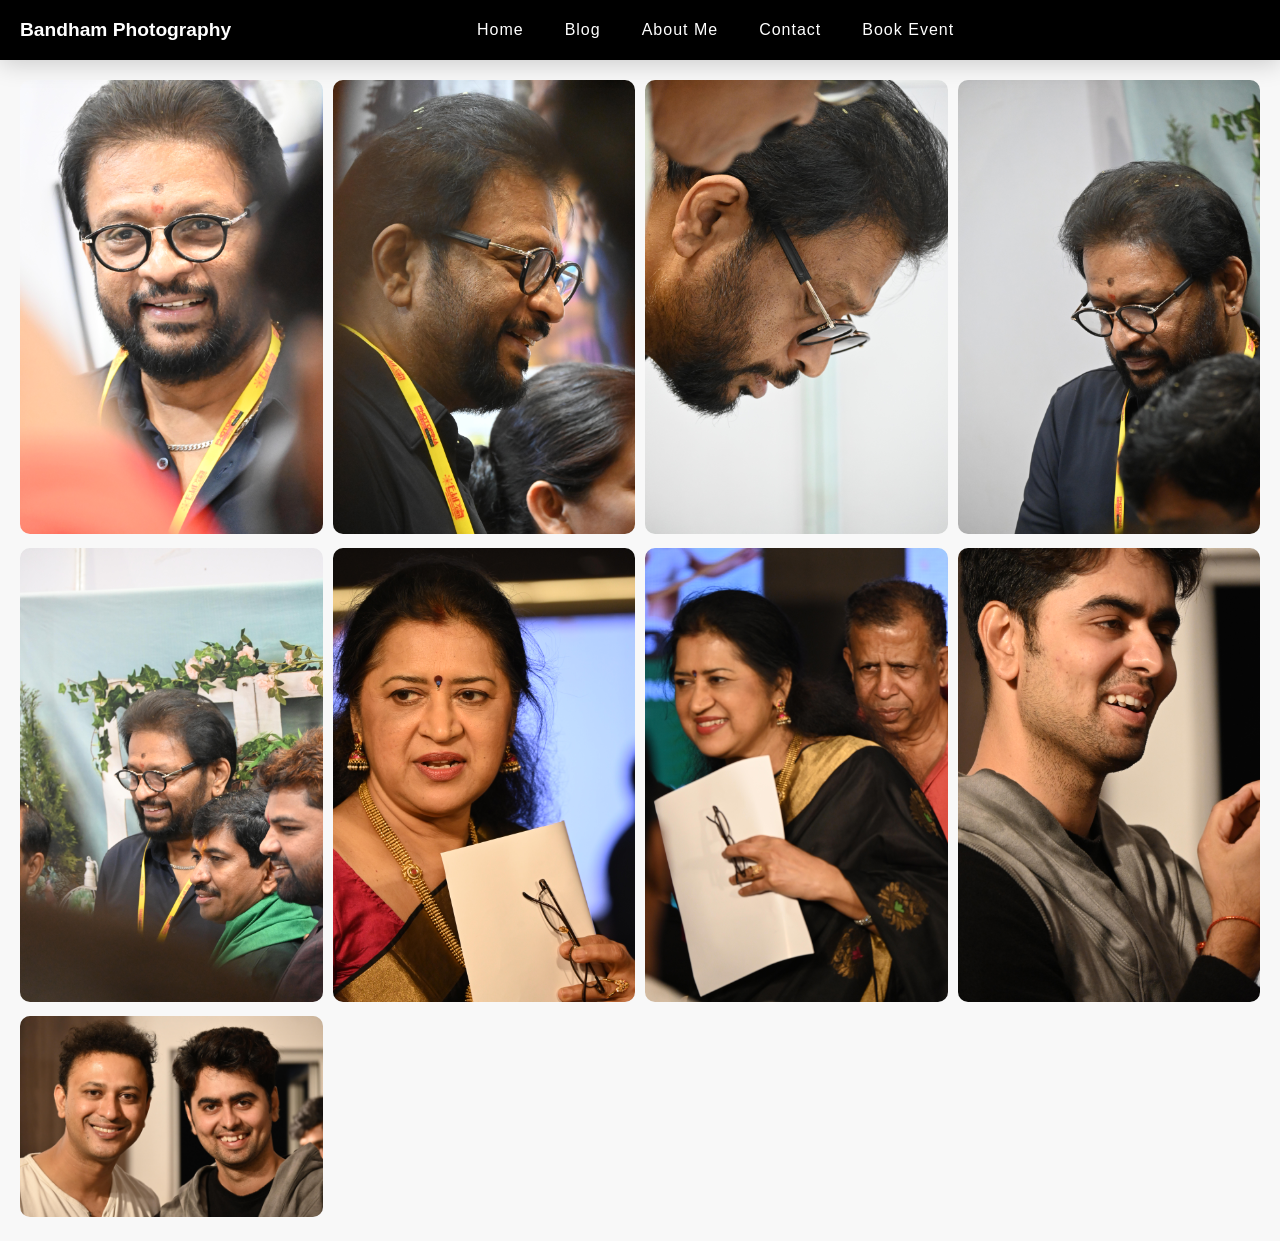
<file: CelebrityPhotography.html>
<!DOCTYPE html>
<html lang="en">
<head>
    <meta charset="UTF-8">
    <meta name="viewport" content="width=device-width, initial-scale=1.0">
    <title>Celebrity Photography</title>
    <link rel="stylesheet" href="styles.css">
    <script src="script.js" defer></script>
</head>
<body>
    <header>
        <h1>Bandham Photography</h1>
        
        <nav>
            <ul>
                <li><a href="index.html">Home</a></li>
                <li><a href="index.html#blog">Blog</a></li>
                <li><a href="index.html#about">About Me</a></li>
                <li><a href="index.html#contact">Contact</a></li>
                <li><a href="index.html#booking">Book Event</a></li>
            </ul>
        </nav>
        <div class="social-icons">
            <a href="https://www.facebook.com/profile.php?id=61565215583674" target="_blank"><i class="fa-brands fa-facebook"></i></a>
            <a href="https://www.instagram.com/bandham_photography/?hl=en" target="_blank"><i class="fa-brands fa-instagram"></i></a>
            <a href="https://www.youtube.com/@Charanrajkolagani" target="_blank"><i class="fa-brands fa-youtube"></i></a>
        </div>
    </header>
    
    <section class="gallery">
        <div class="gallery-item"><img src="CelebrityPhotography/DSC_0418.JPG" alt="Celebrity Image 1"></div>
        <div class="gallery-item"><img src="CelebrityPhotography/DSC_0423.JPG" alt="Celebrity Image 2"></div>
        <div class="gallery-item"><img src="CelebrityPhotography/DSC_0417.JPG" alt="Celebrity Image 3"></div>
        <div class="gallery-item"><img src="CelebrityPhotography/DSC_0412.JPG" alt="Celebrity Image 4"></div>
        <div class="gallery-item"><img src="CelebrityPhotography/DSC_0411.JPG" alt="Celebrity Image 5"></div>
        <div class="gallery-item"><img src="CelebrityPhotography/DSC_0607.JPG" alt="Celebrity Image 6"></div>
        <div class="gallery-item"><img src="CelebrityPhotography/DSC_0606.JPG" alt="Celebrity Image 7"></div>
        <div class="gallery-item"><img src="CelebrityPhotography/DSC_0611.JPG" alt="Celebrity Image 8"></div>
        <div class="gallery-item"><img src="CelebrityPhotography/DSC_0612.JPG" alt="Celebrity Image 9"></div>
    </section>
</body>
</html>

<style>
    body {
        font-family: Arial, sans-serif;
        margin: 0;
        padding: 0;
        text-align: center;
    }
        /* Social Icons Styling */
        .social-icons {
        display: flex;
        gap: 30px;
    }

    .social-icons a {
        color: white;
        font-size: 1.5rem;
        transition: color 0.3s ease;
    }

    .social-icons a:hover {
        color: #ffffff;
    }
    header {
        background: black;
        color: white;
        padding: 20px;
        position: fixed;
        top: 0;
        width: 100%;
        z-index: 1000;
    }
    .h1 a {
        color: white ;
    }
    
    .gallery {
        display: grid;
        grid-template-columns: repeat(auto-fit, minmax(250px, 1fr));
        gap: 10px;
        padding: 80px 20px 20px;
    }
    .gallery-item img {
        width: 100%;
        height: auto;
        border-radius: 10px;
        transition: transform 0.3s;
    }
    .gallery-item img:hover {
        transform: scale(1.05);
    }
</style>
</file>
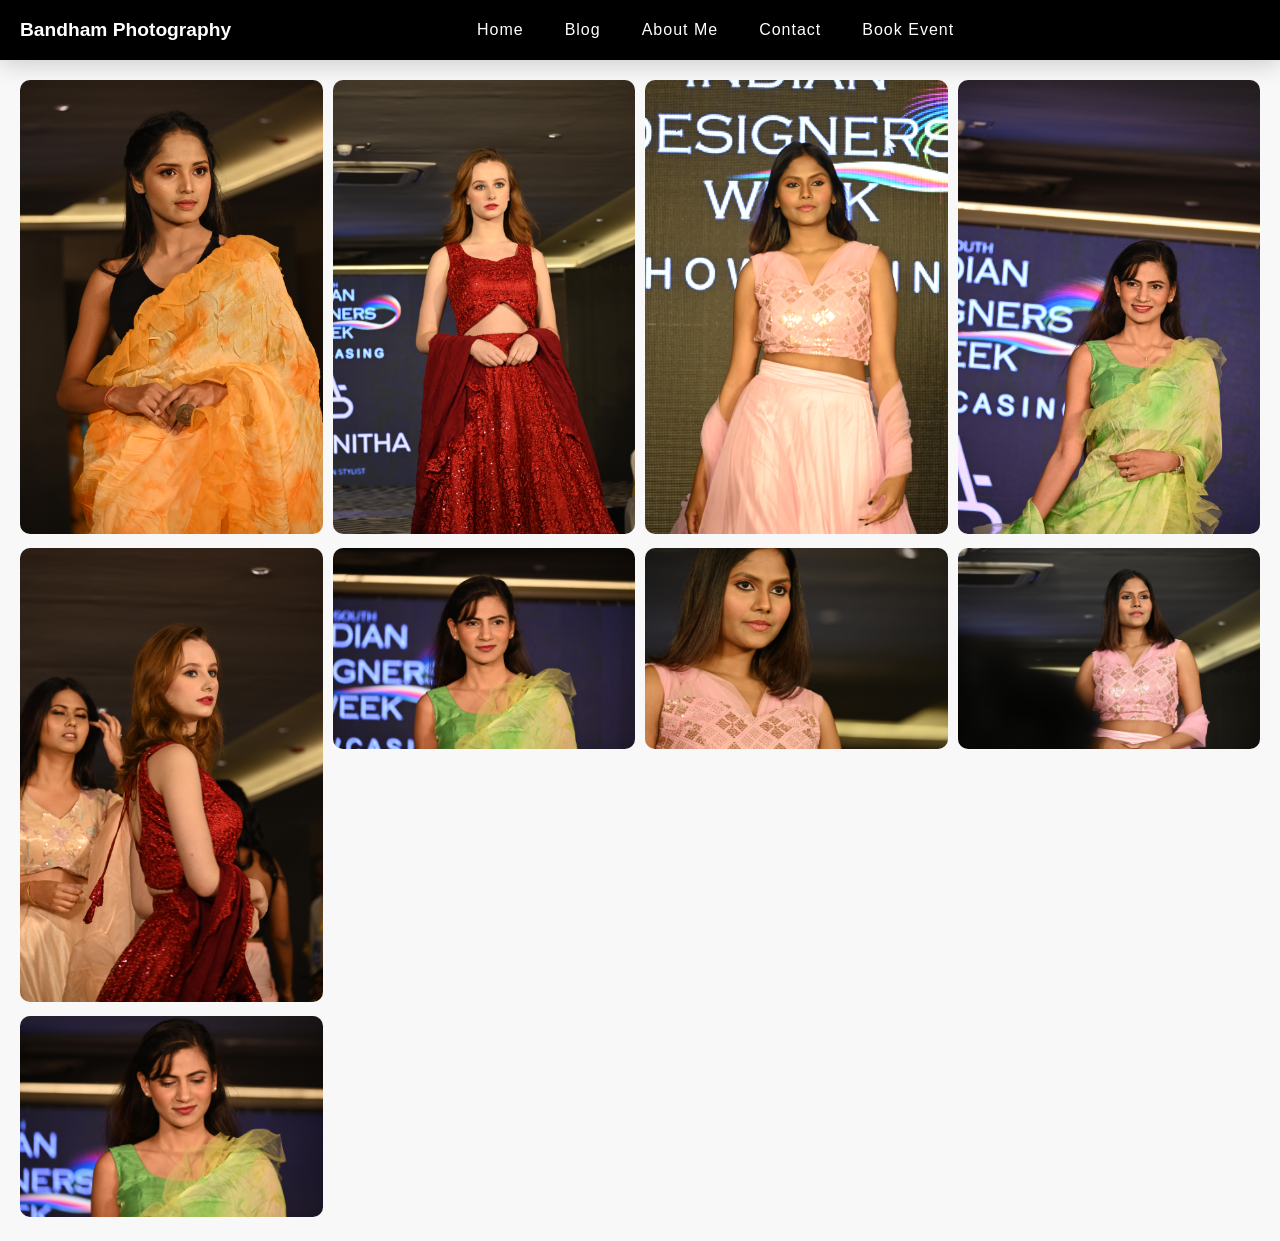
<file: FashionPhotography.html>
<!DOCTYPE html>
<html lang="en">
<head>
    <meta charset="UTF-8">
    <meta name="viewport" content="width=device-width, initial-scale=1.0">
    <title>Fashion Photography</title>
    <link rel="stylesheet" href="styles.css">
    <script src="script.js" defer></script>
</head>
<body>
    <header>
        <h1>Bandham Photography</h1>
        
        <nav>
            <ul>
                <li><a href="index.html">Home</a></li>
                <li><a href="index.html#blog">Blog</a></li>
                <li><a href="index.html#about">About Me</a></li>
                <li><a href="index.html#contact">Contact</a></li>
                <li><a href="index.html#booking">Book Event</a></li>
            </ul>
        </nav>
        <div class="social-icons">
            <a href="https://www.facebook.com/profile.php?id=61565215583674" target="_blank"><i class="fa-brands fa-facebook"></i></a>
            <a href="https://www.instagram.com/bandham_photography/?hl=en" target="_blank"><i class="fa-brands fa-instagram"></i></a>
            <a href="https://www.youtube.com/@Charanrajkolagani" target="_blank"><i class="fa-brands fa-youtube"></i></a>
        </div>
    </header>
    
    <section class="gallery">
        <div class="gallery-item"><img src="FashionPhotography/DSC_0531.JPG" alt="Fashion Image 1"></div>
        <div class="gallery-item"><img src="FashionPhotography/DSC_0548.JPG" alt="Fashion Image 2"></div>
        <div class="gallery-item"><img src="FashionPhotography/DSC_0557.JPG" alt="Fashion Image 3"></div>
        <div class="gallery-item"><img src="FashionPhotography/DSC_0568.JPG" alt="Fashion Image 4"></div>
        <div class="gallery-item"><img src="FashionPhotography/DSC_0571.JPG" alt="Fashion Image 5"></div>
        <div class="gallery-item"><img src="FashionPhotography/DSC_0565.JPG" alt="Fashion Image 6"></div>
        <div class="gallery-item"><img src="FashionPhotography/DSC_0559.JPG" alt="Fashion Image 7"></div>
        <div class="gallery-item"><img src="FashionPhotography/DSC_0561.JPG" alt="Fashion Image 8"></div>
        <div class="gallery-item"><img src="FashionPhotography/DSC_0566.JPG" alt="Fashion Image 9"></div>
    </section>
</body>
</html>

<style>
    body {
        font-family: Arial, sans-serif;
        margin: 0;
        padding: 0;
        text-align: center;
    }
        /* Social Icons Styling */
        .social-icons {
        display: flex;
        gap: 30px;
    }

    .social-icons a {
        color: white;
        font-size: 1.5rem;
        transition: color 0.3s ease;
    }

    .social-icons a:hover {
        color: #ffffff;
    }
    header {
        background: black;
        color: white;
        padding: 20px;
        position: fixed;
        top: 0;
        width: 100%;
        z-index: 1000;
    }
    .h1 a {
        color: white ;
    }
    
    .gallery {
        display: grid;
        grid-template-columns: repeat(auto-fit, minmax(250px, 1fr));
        gap: 10px;
        padding: 80px 20px 20px;
    }
    .gallery-item img {
        width: 100%;
        height: auto;
        border-radius: 10px;
        transition: transform 0.3s;
    }
    .gallery-item img:hover {
        transform: scale(1.05);
    }
</style>
</file>
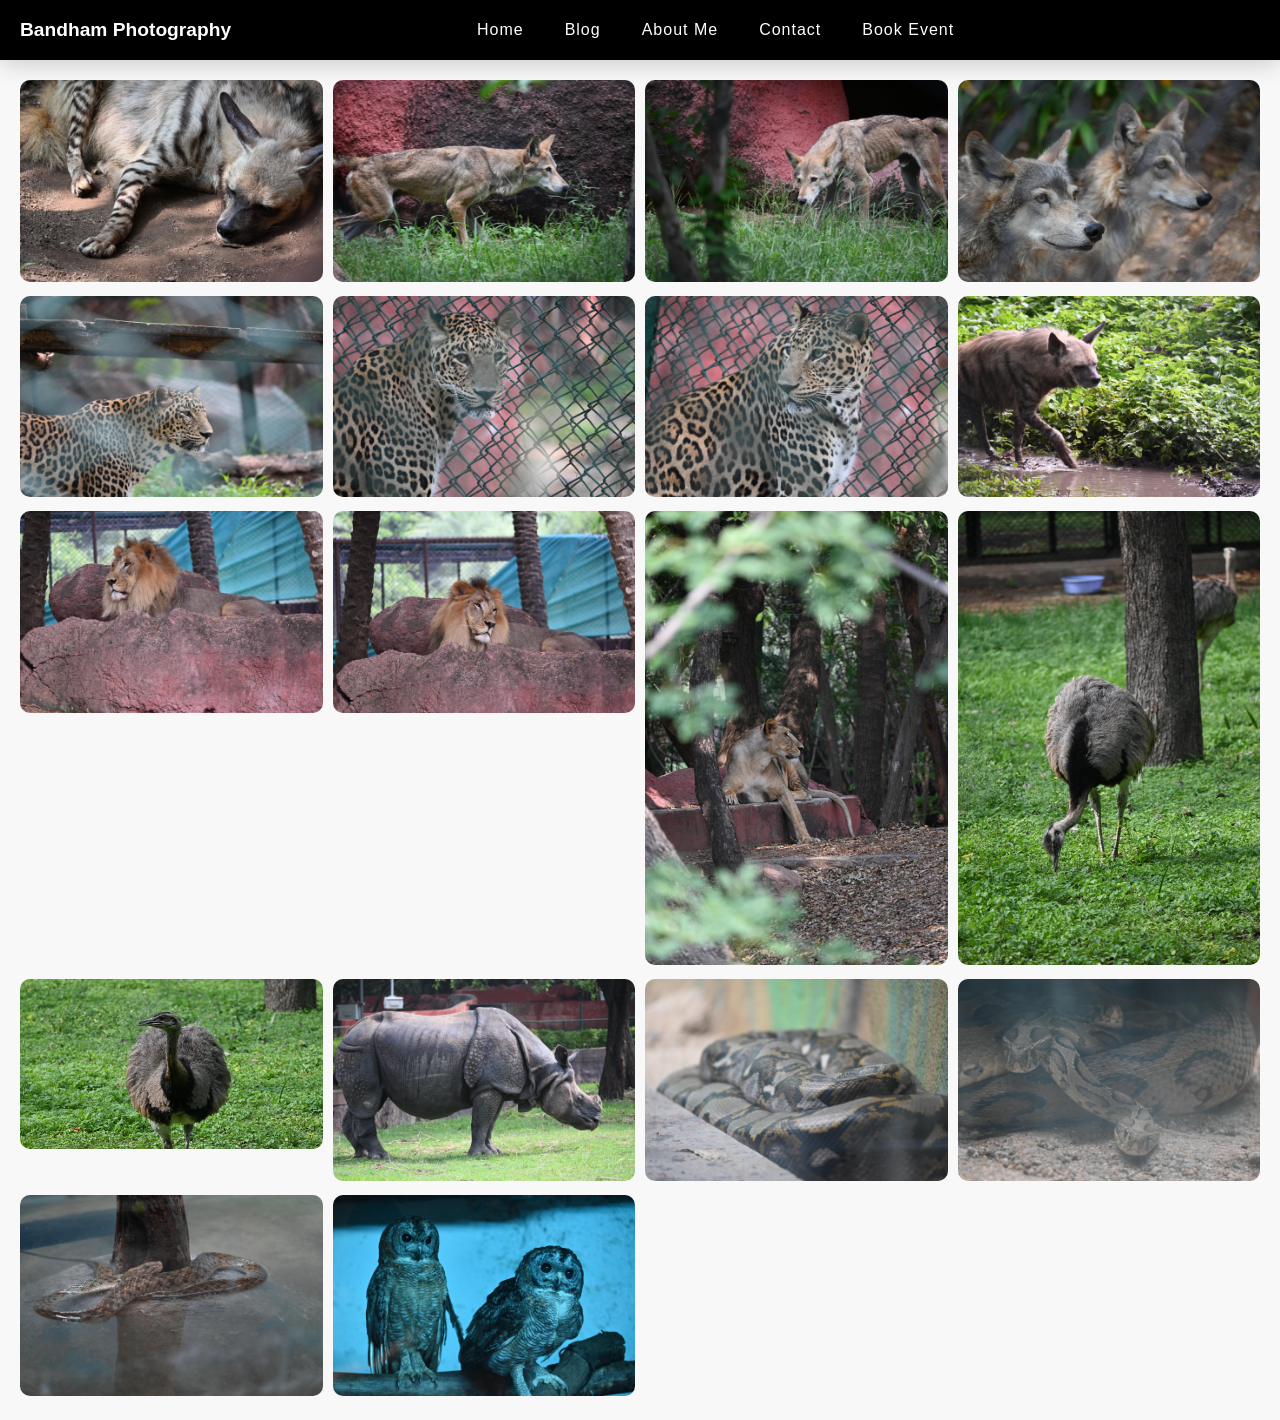
<file: WildelifePhotography.html>
<!DOCTYPE html>
<html lang="en">
<head>
    <meta charset="UTF-8">
    <meta name="viewport" content="width=device-width, initial-scale=1.0">
    <title>Wildlife Photography</title>
    <link rel="stylesheet" href="styles.css">
    <script src="script.js" defer></script>
</head>
<body>
    <header>
        <h1>Bandham Photography</h1>
        
        <nav>
            <ul>
                <li><a href="index.html">Home</a></li>
                <li><a href="index.html#blog">Blog</a></li>
                <li><a href="index.html#about">About Me</a></li>
                <li><a href="index.html#contact">Contact</a></li>
                <li><a href="index.html#booking">Book Event</a></li>
            </ul>
        </nav>
        <div class="social-icons">
            <a href="https://www.facebook.com/profile.php?id=61565215583674" target="_blank"><i class="fa-brands fa-facebook"></i></a>
            <a href="https://www.instagram.com/bandham_photography/?hl=en" target="_blank"><i class="fa-brands fa-instagram"></i></a>
            <a href="https://www.youtube.com/@Charanrajkolagani" target="_blank"><i class="fa-brands fa-youtube"></i></a>
        </div>
    </header>
    
    <section class="gallery">
        <div class="gallery-item"><img src="WildlifePhotography/DSC_0624.JPG" alt="Wildlife Image 1"></div>
        <div class="gallery-item"><img src="WildlifePhotography/DSC_0633.JPG" alt="Wildlife Image 2"></div>
        <div class="gallery-item"><img src="WildlifePhotography/DSC_0634.JPG" alt="Wildlife Image 3"></div>
        <div class="gallery-item"><img src="WildlifePhotography/DSC_0641.JPG" alt="Wildlife Image 4"></div>
        <div class="gallery-item"><img src="WildlifePhotography/DSC_0657.JPG" alt="Wildlife Image 5"></div>
        <div class="gallery-item"><img src="WildlifePhotography/DSC_0658.JPG" alt="Wildlife Image 6"></div>
        <div class="gallery-item"><img src="WildlifePhotography/DSC_0664.JPG" alt="Wildlife Image 7"></div>
        <div class="gallery-item"><img src="WildlifePhotography/DSC_0668.JPG" alt="Wildlife Image 8"></div>
        <div class="gallery-item"><img src="WildlifePhotography/DSC_0685.JPG" alt="Wildlife Image 9"></div>
        <div class="gallery-item"><img src="WildlifePhotography/DSC_0687.JPG" alt="Wildlife Image 10"></div>
        <div class="gallery-item"><img src="WildlifePhotography/DSC_0694.JPG" alt="Wildlife Image 11"></div>
        <div class="gallery-item"><img src="WildlifePhotography/DSC_0705.JPG" alt="Wildlife Image 12"></div>
        <div class="gallery-item"><img src="WildlifePhotography/DSC_0707.JPG" alt="Wildlife Image 13"></div>
        <div class="gallery-item"><img src="WildlifePhotography/DSC_0711.JPG" alt="Wildlife Image 14"></div>
        <div class="gallery-item"><img src="WildlifePhotography/DSC_0773.JPG" alt="Wildlife Image 15"></div>
        <div class="gallery-item"><img src="WildlifePhotography/DSC_0781.JPG" alt="Wildlife Image 16"></div>
        <div class="gallery-item"><img src="WildlifePhotography/DSC_0791.JPG" alt="Wildlife Image 17"></div>
        <div class="gallery-item"><img src="WildlifePhotography/DSC_0819.JPG" alt="Wildlife Image 18"></div>
    </section>
</body>
</html>

<style>
    body {
        font-family: Arial, sans-serif;
        margin: 0;
        padding: 0;
        text-align: center;
    }
        /* Social Icons Styling */
        .social-icons {
        display: flex;
        gap: 30px;
    }

    .social-icons a {
        color: white;
        font-size: 1.5rem;
        transition: color 0.3s ease;
    }

    .social-icons a:hover {
        color: #ffffff;
    }
    header {
        background: black;
        color: white;
        padding: 20px;
        position: fixed;
        top: 0;
        width: 100%;
        z-index: 1000;
    }
    .h1 a {
        color: white ;
    }
    
    .gallery {
        display: grid;
        grid-template-columns: repeat(auto-fit, minmax(250px, 1fr));
        gap: 10px;
        padding: 80px 20px 20px;
    }
    .gallery-item img {
        width: 100%;
        height: auto;
        border-radius: 10px;
        transition: transform 0.3s;
    }
    .gallery-item img:hover {
        transform: scale(1.05);
    }
</style>
</file>
<file: styles.css>
* {
    margin: 0;
    padding: 0;
    box-sizing: border-box;
}

body {
    font-family: Arial, sans-serif;
    margin: 0;
    padding: 0;
    background-color: #f8f8f8;
    color: #333;
    overflow-x: hidden; /* Prevents horizontal scrolling */
    margin: 0; /* Removes default margins */
    padding: 0;
h1 {
    font-family: 'Papyrus', 'Arial', sans-serif;
    font-size: 1.2rem; /* Keep or adjust as needed */
    font-weight: bold;
    margin: 0;
    padding: 0;
    line-height: 30px;
}
}
.navbar {
    position: fixed;
    top: 0;
    width: 100%;
    z-index: 1000;
}
header {
    background: rgba(0,0,0,0.92);
    color: #ffffff;
    padding: 0 50px;
    display: flex;
    align-items: center;
    justify-content: space-between;
    height: 60px;
    position: relative;
    top: 0;
    width: 100%;
    z-index: 1000;
    box-shadow: 0 4px 24px rgba(0,0,0,0.18);
    
}
/* Social Icons Styling */
.social-icons {
    display: flex;
    gap: 30px;
}

.social-icons a {
    color: #ffffff;
    font-size: 1.7rem;
    transition: color 0.3s, transform 0.3s;
}

.social-icons a:hover {
    color: #fff;
    transform: scale(1.15);
}

.logo {
    font-family: 'Papyrus', 'Arial', sans-serif;
    font-size: 1.0rem;
    font-weight: bold;
    margin-left: 30px; /*Increase left spacing */
    line-height: 30px;
}
nav {
    font-family:Arial, Helvetica, sans-serif;
    flex-grow: 1;
    display: flex;
    justify-content: center; /* Ensures the menu stays in the middle */
}

nav ul {
    display: flex;
    gap: 5px;
    list-style: none;
    margin: 0;
    padding: 0;
}

nav ul li a {
    color: #fff;
    font-family: Arial, Helvetica, sans-serif;
    font-size: 1.0rem;
    text-decoration: none;
    font-weight: 500;
    letter-spacing: 1px;
    padding: 8px 18px;
    border-radius: 20px;
    transition: background 0.3s, color 0.3s;
}



section {
    padding: 2rem;
    text-align: center;
}

.hero-container {
    margin-top: 0;
    padding-top: 0;
    position: relative;
    width: 100%;
    height: 100vh;
    display: flex;
    align-items: center;
    justify-content: center;
    overflow: hidden;
}

.hero-content img {
    position: absolute;
    top: 0px;
    left: 0;
    display: block;
    width: 100%;
    height: 100%;
    object-fit: cover; /* Ensures the image fully covers the container without distortion */
}




.hero h1 {
    font-size: 2rem;
    font-family: "Dancing Script", serif;
    margin-bottom: 10px;
}

.hero p {
    font-size: 1rem;
}

/* Responsive design adjustments */
/* ...existing code... */

/* HERO SECTION */
.hero {
    position: relative;
    width: 100%;
    min-height: 80vh;
    background-size: cover;
    background-position: center;
    display: flex;
    align-items: center;
    justify-content: center;
    overflow: hidden;
    margin-top: 0px; /* Add this line to offset the fixed header */
}

.hero-overlay {
    position: absolute;
    top: 0; left: 0; right: 0; bottom: 0;
    width: 100%;
    height: 100%;
    background: rgba(0,0,0,0.45); /* Lighter, modern overlay */
    display: flex;
    align-items: center;
    justify-content: center;
    z-index: 1;
    padding: 0; /* Remove extra padding */
    border-radius: 0; /* Remove border radius for full coverage */
}

.hero-content {
    display: flex;
    justify-content: space-between;
    align-items: center;
    width: 100%;
    max-width: 900px;
    margin: 0 auto;
    text-align: left;
    color: #fff;
    z-index: 2;
    padding: 48px 0px 48px 8px;
    background: transparent;
    gap: 200px; /* or your preferred gap */
}

.hero-left {
    display: flex;
    flex-direction: column;
    align-items: flex-start;
    gap: 8px;
    margin-left: 45px; /* Move as far left as possible */
}

.hero-left .brand {
    font-family: 'Papyrus', 'Arial', sans-serif;
    font-size: 4rem;
    color: #ffd700;
    font-weight: 700;
    letter-spacing: 2px;
    line-height: 1;
    text-shadow: 0 2px 16px rgba(0,0,0,0.25);
}
.hero-left .by-charan {
    font-size: 1.1rem;
    color: #fff;
    font-family: Arial, sans-serif;
    font-weight: 400;
    letter-spacing: 1px;
    margin-left: 4px;
}

.hero-left .by-charan strong {
    color: #fff;
    font-weight: 700;
    font-family: inherit;
}
.hero-right {
    flex: 2;
    font-size: 1.1rem;
    color: #fff;
    min-width: 260px;
}

@media (max-width: 700px) {
    .hero-content {
        flex-direction: column;
        text-align: center;
        gap: 18px;
        padding: 24px 8px;
    }
    .hero-left, .hero-right {
        min-width: unset;
        font-size: 1rem;
    }
}
.hero-content h1 {
    text-shadow: 0 2px 16px rgba(0,0,0,0.5);
}

.hero-content h1 {
    font-family: 'Dancing Script', cursive;
    font-size: 2.8rem;
    font-weight: 700;
    margin-bottom: 18px;
    color: #ffd700;
    letter-spacing: 1.5px;
}

.hero-content .brand {
    color: #ffd700;
    font-weight: 700;
    letter-spacing: 1px;
}

.hero-content strong {
    color: #ff9800;
    font-weight: 700;
    letter-spacing: 0.5px;
}

.hero-content p {
    font-size: 1.18rem;
    font-weight: 400;
    margin-bottom: 32px;
    line-height: 1.7;
    color: #fff;
}

.btn-primary {
    display: inline-block;
    padding: 14px 38px;
    background: linear-gradient(90deg, #ffd700 0%, #ff9800 100%);
    color: #222;
    font-weight: bold;
    border: none;
    border-radius: 28px;
    font-size: 1.08rem;
    text-decoration: none;
    transition: background 0.3s, color 0.3s, box-shadow 0.3s;
    box-shadow: 0 4px 16px rgba(0,0,0,0.16);
    margin-top: 10px;
    letter-spacing: 1px;
}
.btn-primary:hover {
    background: linear-gradient(90deg, #ff9800 0%, #ffd700 100%);
    color: #111;
}

/* Responsive adjustments */
@media (max-width: 700px) {
    .hero-content {
        padding: 24px 8px;
        max-width: 98vw;
    }
    .hero-content h1 {
        font-size: 2rem;
    }
    .hero-content p {
        font-size: 1rem;
    }
}

/* Responsive adjustments for hero section */
@media (max-width: 800px) {
    .hero-content {
        flex-direction: column;
        align-items: center;
        gap: 32px;
        padding: 32px 8px;
        text-align: center;
        max-width: 98vw;
    }
    .hero-left {
        flex-direction: column;
        align-items: center;
        gap: 8px;
        width: 100%;
        padding-left: 0;
    }
    .hero-left .brand {
        font-size: 2.2rem;
    }
    .hero-left .logo-img {
        height: 40px;
    }
    .hero-right {
        width: 100%;
        font-size: 1rem;
        padding: 0 4px;
    }
    .hero-overlay {
        padding: 0;
        border-radius: 0;
        align-items: flex-start;
    }
}

@media (max-width: 480px) {
    .hero-overlay {
        width: 90%; /* Overlay takes almost the full width */
    }

    .hero h1 {
        font-size: 1.3rem; /* Further reduce font size on very small screens */
    }

    .hero p {
        font-size: 0.8rem; /* Further reduce paragraph font size */
    }
}

/* Portfolio Section */
#portfolio {
    text-align: center;
    padding: 3rem 2rem;
    background-color: #f8f8f8;
    position: relative;
}

/* Portfolio Title - Properly spaced */
.portfolio-title {
    font-size: 2.5rem;
    font-weight: bold;
    margin-bottom: 3rem;
    text-transform: uppercase;
    letter-spacing: 2px;
    position: relative;
}

/* Categories */
.categories {
    display: flex;
    flex-wrap: wrap;
    justify-content: center;
    gap: 40px; /* More spacing between categories */
    padding-top: 20px;
}

/* Category Box */
.category {
    background: white;
    padding: 1.5rem;
    border-radius: 12px;
    box-shadow: 0 10px 20px rgba(0, 0, 0, 0.1);
    width: 270px;
    text-align: center;
    transition: transform 0.3s ease, box-shadow 0.3s ease;
}

/* Hover Effect - Smooth scaling */
.category:hover {
    transform: translateY(-10px);
    box-shadow: 0 15px 30px rgba(0, 0, 0, 0.2);
}

/* Category Title */
.category-title {
    font-size: 1.2rem;
    font-weight: 600;
    margin-bottom: 10px;
    color: #222;
}

/* Category Images - Added animation */
.category img {
    width: 100%;
    border-radius: 12px;
    transition: transform 0.3s ease-in-out, opacity 0.3s ease-in-out;
}

/* Hover effect on images */
.category:hover img {
    transform: scale(1.05);
    opacity: 0.9;
}

/* Responsive */
@media (max-width: 768px) {
    .portfolio-title {
        font-size: 2rem;
    }
    

    .categories {
        gap: 20px;
    }

    .category {
        width: 220px;
    }

    .category-title {
        font-size: 1rem;
    }
}

form {
    display: flex;
    flex-direction: column;
    gap: 10px;
    max-width: 400px;
    margin: 0 auto;
}

input, textarea {
    padding: 10px;
    border: 1px solid #ccc;
    border-radius: 5px;
}

button {
    padding: 10px;
    background: #222;
    color: white;
    border: none;
    cursor: pointer;
    border-radius: 5px;
}

button:hover {
    background: #444;
}

footer {
    background: #222;
    color: white;
    text-align: center;
    padding: 1rem;
    position: relative;
    bottom: 0;
    width: 100%;
}

.header-menu {
    display: flex;
    align-items: center;
    gap: 32px;
}

@media (max-width: 800px) {
    .header-menu {
        display: none;
        flex-direction: column;
        align-items: center;      /* Center all children */
        width: 100%;
        background: rgba(0,0,0,0.97);
        position: absolute;
        top: 60px;
        left: 0;
        padding: 16px 0 8px 0;   /* No left padding */
        z-index: 999;
    }
    .header-menu.active {
        display: flex;
    }
    nav ul {
        flex-direction: column;
        align-items: center;
        justify-content: center;
        gap: 22px;
        width: 100%;
        margin: 0;
        padding: 0;
    }
    nav ul li {
        width: 100%;
        text-align: center;
    }
    .social-icons {
        justify-content: center;
        width: 100%;
        margin-top: 24px;
        gap: 32px;
    }
}

.menu-toggle {
    display: none;
    flex-direction: column;
    justify-content: center;
    gap: 5px;
    width: 36px;
    height: 36px;
    background: none;
    border: none;
    cursor: pointer;
    z-index: 1001;
}
.menu-toggle span {
    display: block;
    height: 4px;
    width: 100%;
    background: #ffffff;
    border-radius: 2px;
    transition: 0.3s;
}

@media (max-width: 800px) {
    .menu-toggle {
        display: flex;
        position: absolute;
        top: 15px;
        right: 24px;
    }
      .header-menu {
        flex-direction: column;
        width: 100%;
        background: rgba(0,0,0,0.97);
        position: absolute;
        top: 60px; /* Match your header height */
        left: 0;
        padding: 16px 0 8px 16px;
        z-index: 999;
    }
    .header-menu.active {
        display: flex;
    }
}
</file>
